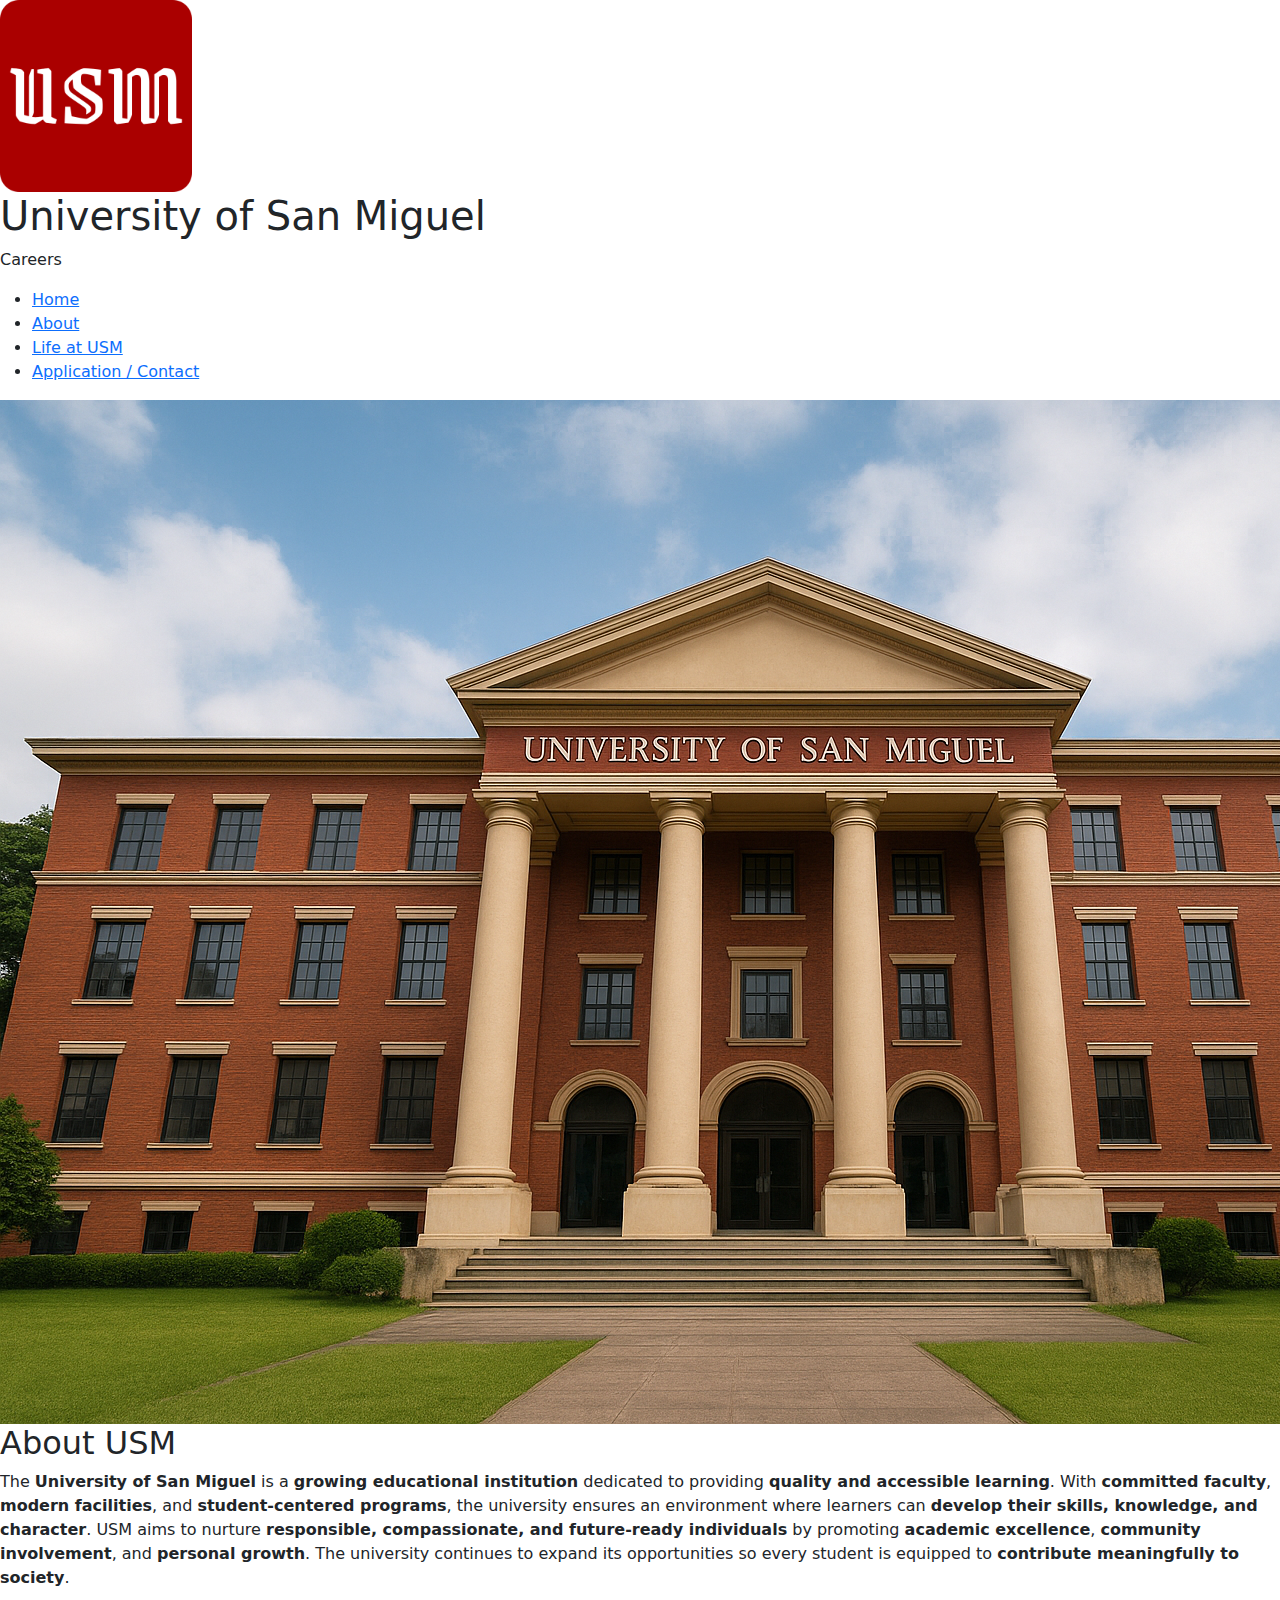
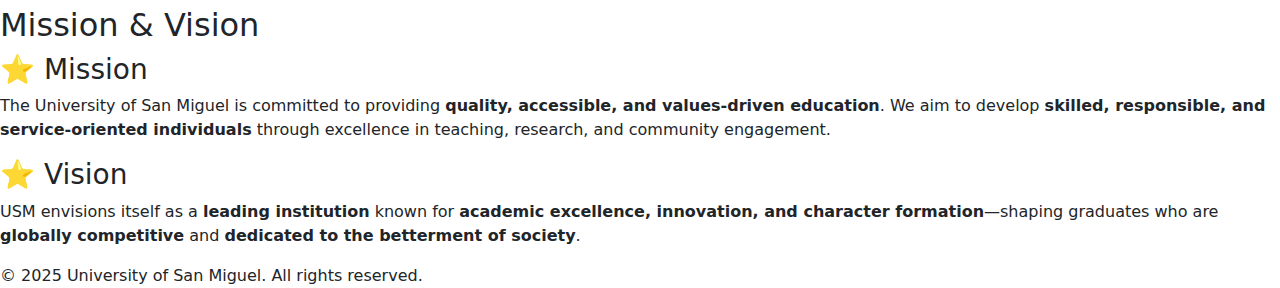
<file: index.html>
<!DOCTYPE html>
<html lang="en">
<head>
  <meta charset="UTF-8">
  <meta name="viewport" content="width=device-width, initial-scale=1.0">
  <title>USM〡Careers</title>
  <link rel="icon" type="image/png" href="favicon-32x32.png">
  <link href="https://fonts.googleapis.com/css2?family=Nunito:wght@300;400;600&display=swap" rel="stylesheet">

  <link
  href="https://cdn.jsdelivr.net/npm/bootstrap@5.3.2/dist/css/bootstrap.min.css"
  rel="stylesheet"
/>

<script
  src="https://cdn.jsdelivr.net/npm/bootstrap@5.3.2/dist/js/bootstrap.bundle.min.js">
</script>

 <link rel="stylesheet" href="style.css">

</head>

<body>

  <header class="header">
    <img src="android-chrome-192x192.png" alt="School Logo">
    <div class="header-text">
      <h1>University of San Miguel</h1>
      <p>Careers</p>
    </div>
  </header>

  <nav>
    <ul>
      <li><a href="#">Home</a></li>
      <li><a href="#About/Mission&Vision">About</a></li>
      <li><a href="page2usm.html">Life at USM</a></li>
      <li><a href="#Application/Contact">Application / Contact</a></li>
    </ul>
  </nav>

  <div class="hero">
    <img src="Project School IMG.png" alt="School Image">
  </div>

  <!--Ung "Pictures / Benefits" and "Application / Contact" ay page 2 and 3 pa po...-->

  <section id="About/Mission&Vision">
    <h2>About USM</h2>
    <p>The <strong>University of San Miguel</strong> is a <strong>growing educational institution</strong> dedicated to providing <strong>quality and accessible learning</strong>.
      With <strong>committed faculty</strong>, <strong>modern facilities</strong>, and <strong>student-centered programs</strong>, the university ensures an environment where learners
      can <strong>develop their skills, knowledge, and character</strong>. USM aims to nurture <strong>responsible, compassionate, and future-ready individuals</strong>
      by promoting <strong>academic excellence</strong>, <strong>community involvement</strong>, and <strong>personal growth</strong>. 
      The university continues to expand its opportunities so every student is equipped to <strong>contribute meaningfully to society</strong>.</p>

    <h2>Mission & Vision</h2>

    <div class="Mission-Vision">
      <div class="mv-box">
        <h3>⭐ Mission</h3>
        <p>
          The University of San Miguel is committed to providing <strong>quality, accessible, and values-driven education</strong>. We aim to develop <strong>skilled, responsible, and service-oriented individuals</strong> through excellence in teaching, research, and community engagement.
        </p>
      </div>

      <div class="mv-box">
        <h3>⭐ Vision</h3>
        <p>
          USM envisions itself as a <strong>leading institution</strong> known for <strong>academic excellence, innovation, and character formation</strong>—shaping graduates who are <strong>globally competitive</strong> and <strong>dedicated to the betterment of society</strong>.
        </p>
      </div>
    </div>
  </section>

  <footer>
    &copy; 2025 University of San Miguel. All rights reserved.
    <div class="footer-bar"></div>
  </footer>

</body>
</html>
</file>
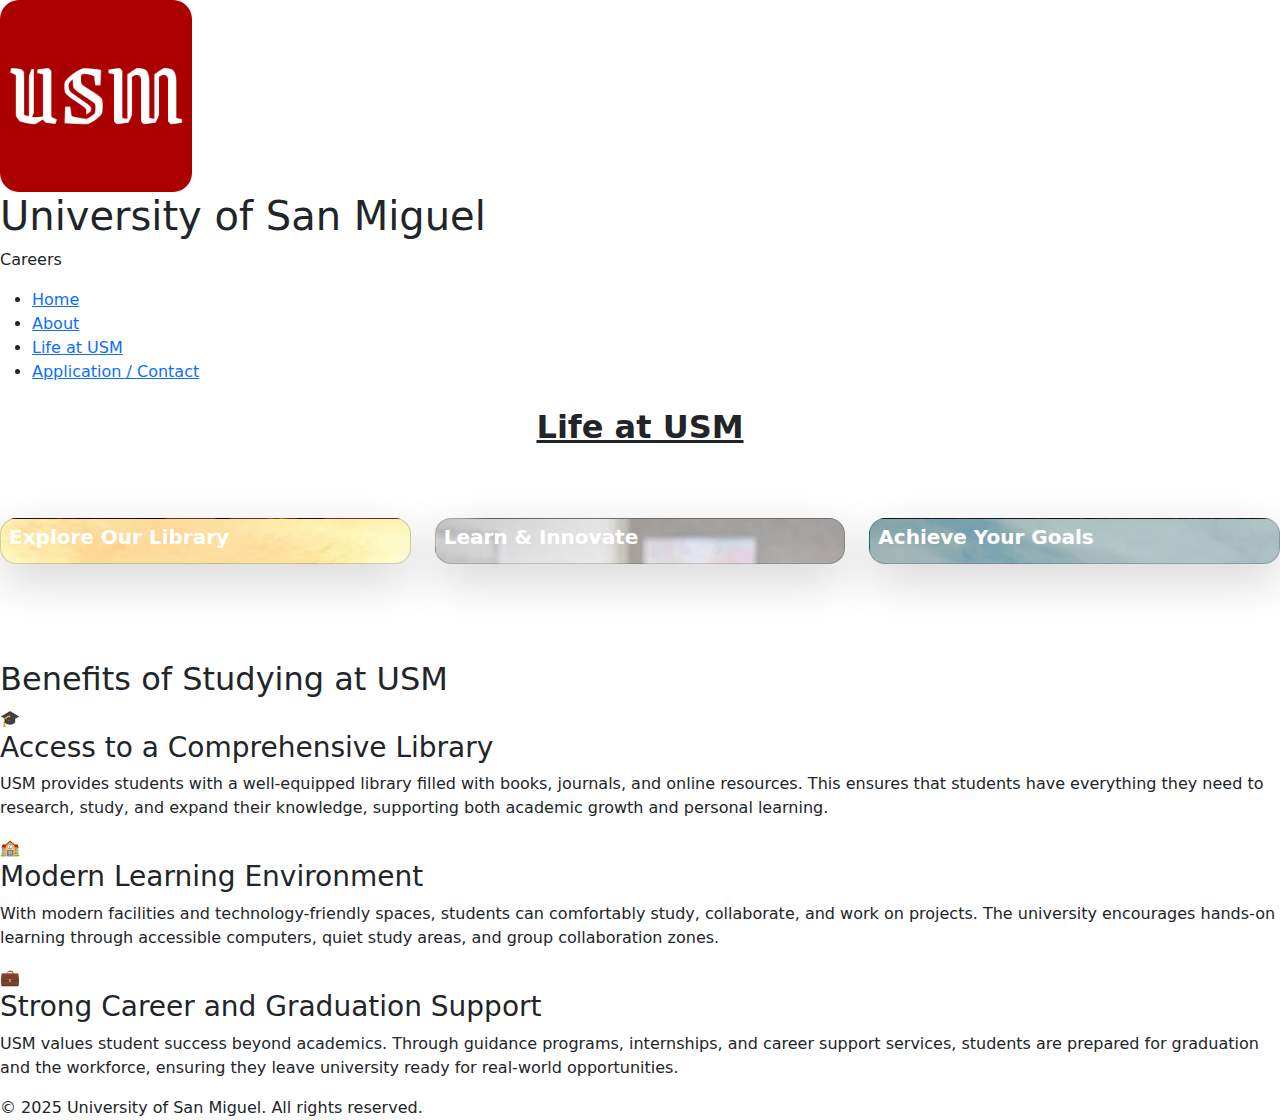
<file: page2usm.html>
<!DOCTYPE html>
<html lang="en">
<head>
  <meta charset="UTF-8" />
  <meta name="viewport" content="width=device-width, initial-scale=1.0" />
  <title>USM〡Life at USM</title>
  <link rel="icon" type="image/png" href="favicon-32x32.png">
  <link href="https://fonts.googleapis.com/css2?family=Nunito:wght@300;400;600&display=swap" rel="stylesheet">
  <link href="https://cdn.jsdelivr.net/npm/bootstrap@5.3.2/dist/css/bootstrap.min.css" rel="stylesheet" />
  <script src="https://cdn.jsdelivr.net/npm/bootstrap@5.3.2/dist/js/bootstrap.bundle.min.js"></script>

 <link rel="stylesheet" href="style.css">

</head>

<body>

  <header>
    <img src="android-chrome-192x192.png" alt="School Logo">
    <div class="header-text">
      <h1>University of San Miguel</h1>
      <p>Careers</p>
    </div>
  </header>

  <nav>
    <ul>
      <li><a href="index.html">Home</a></li>
      <li><a href="index.html#About/Mission&Vision">About</a></li>
      <li><a href="#PicturesBenefits">Life at USM</a></li>
      <li><a href="page3.html#ApplicationContact">Application / Contact</a></li>
    </ul>
  </nav>

  <section id="PicturesBenefits">
    <h2 class="text-center my-4"><strong><u>Life at USM</u></strong></h2>

    <div class="row row-cols-1 row-cols-lg-3 align-items-stretch g-4 py-5">
      <div class="col">
        <div class="card card-cover overflow-hidden text-bg-dark rounded-4 shadow-lg" 
             style="background-image: url('USM Pics 1.jpg');">
          <div class="d-flex flex-column h-100 p-2 text-white text-shadow-1">
            <h3 class="mt-auto mb-2 h5 lh-1 fw-bold">Explore Our Library</h3>
          </div>
        </div>
      </div>
      <div class="col">
        <div class="card card-cover overflow-hidden text-bg-dark rounded-4 shadow-lg" 
             style="background-image: url('USM Pics 2.jpg');">
          <div class="d-flex flex-column h-100 p-2 text-white text-shadow-1">
            <h3 class="mt-auto mb-2 h5 lh-1 fw-bold">Learn & Innovate</h3>
          </div>
        </div>
      </div>
      <div class="col">
        <div class="card card-cover overflow-hidden text-bg-dark rounded-4 shadow-lg" 
             style="background-image: url('USM Pics 3.jpg');">
          <div class="d-flex flex-column h-100 p-2 text-white text-shadow-1">
            <h3 class="mt-auto mb-2 h5 lh-1 fw-bold">Achieve Your Goals</h3>
          </div>
        </div>
      </div>
    </div>
  </section>

  <section id="Benefits">
    <h2 class="mt-5">Benefits of Studying at USM</h2>
    <div class="benefits-grid">
      <div class="benefit-card">
        <div class="benefit-icon">🎓</div>
        <h3>Access to a Comprehensive Library</h3>
        <p>USM provides students with a well-equipped library filled with books, journals, and online resources. This ensures that students have everything they need to research, study, and expand their knowledge, supporting both academic growth and personal learning.</p>
      </div>
      <div class="benefit-card">
        <div class="benefit-icon">🏫</div>
        <h3>Modern Learning Environment</h3>
        <p>With modern facilities and technology-friendly spaces, students can comfortably study, collaborate, and work on projects. The university encourages hands-on learning through accessible computers, quiet study areas, and group collaboration zones.</p>
      </div>
      <div class="benefit-card">
        <div class="benefit-icon">💼</div>
        <h3>Strong Career and Graduation Support</h3>
        <p>USM values student success beyond academics. Through guidance programs, internships, and career support services, students are prepared for graduation and the workforce, ensuring they leave university ready for real-world opportunities.</p>
      </div>
    </div>
  </section>
  <!--Yung Application/Contact ay page 3 pa po...-->

  <footer>
    &copy; 2025 University of San Miguel. All rights reserved.
    <div class="footer-bar"></div>
  </footer>

</body>
</html>
</file>
<file: style.css>

</file>
